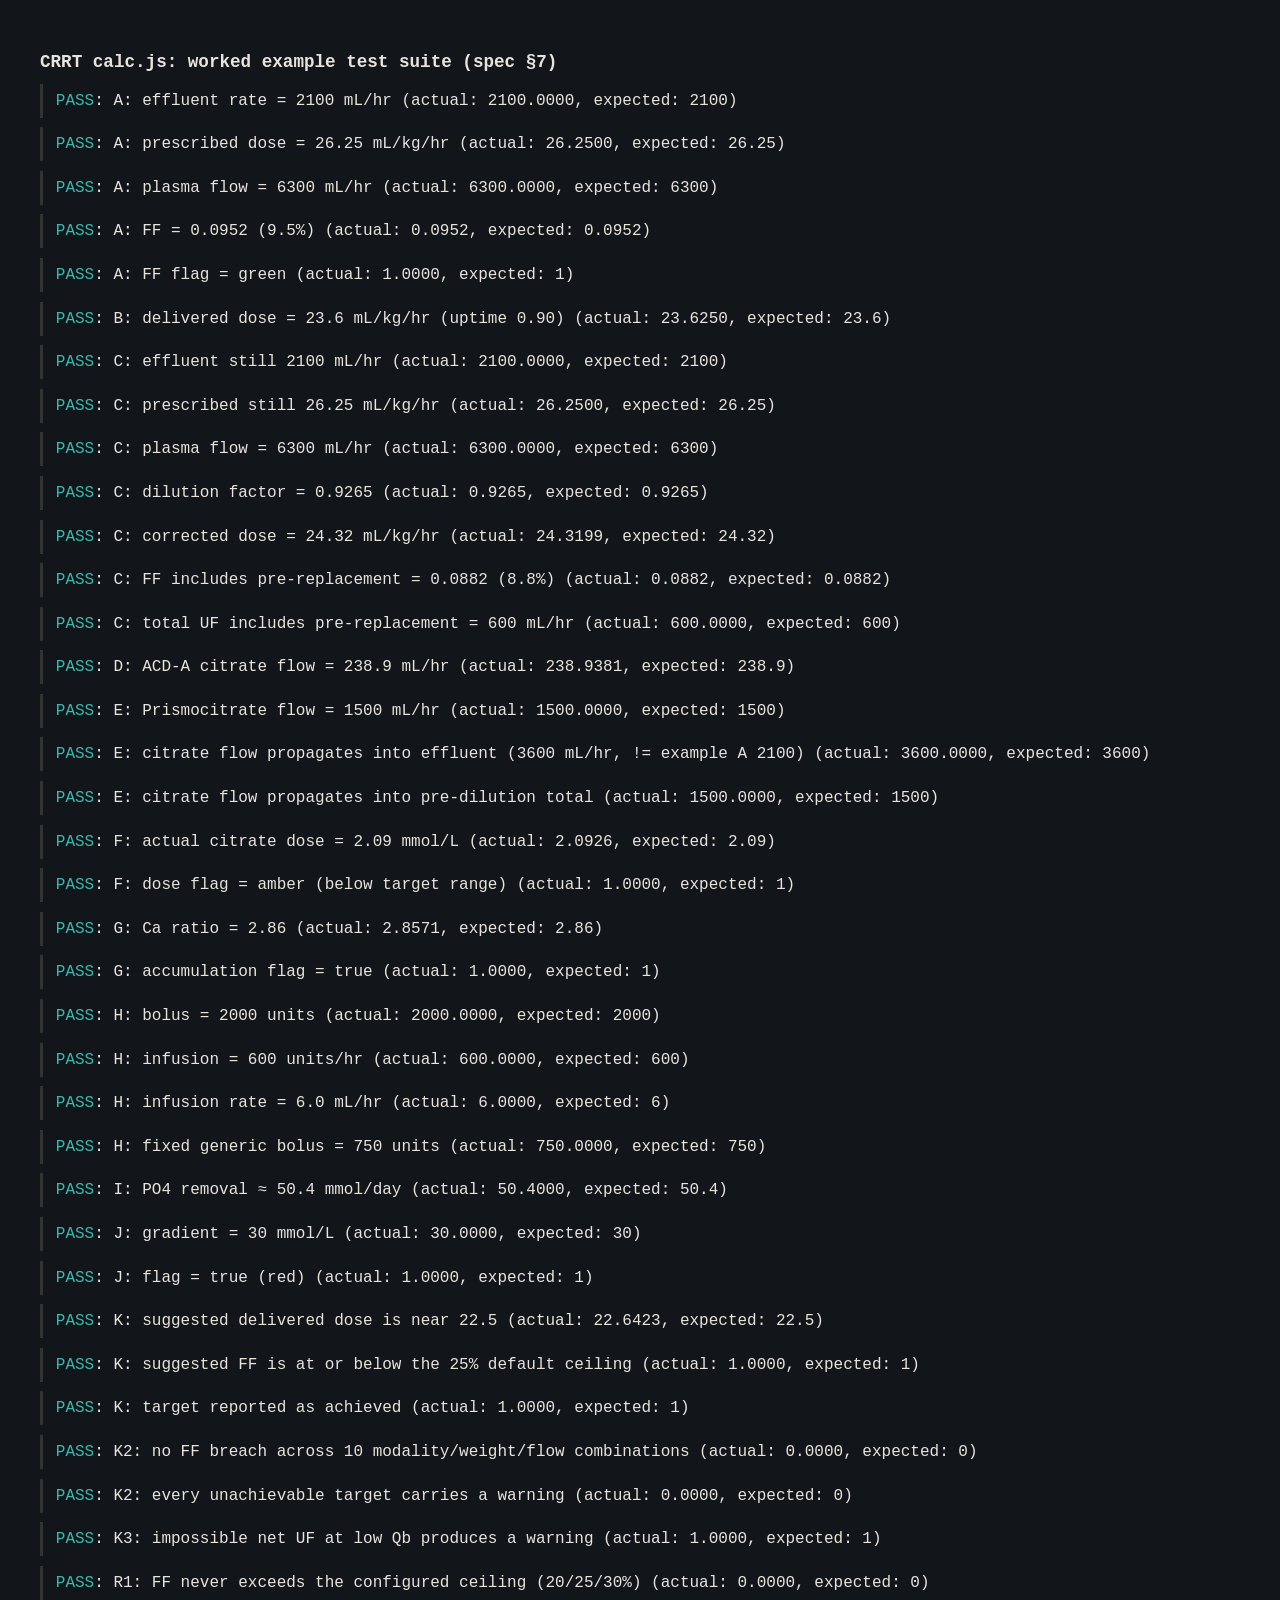
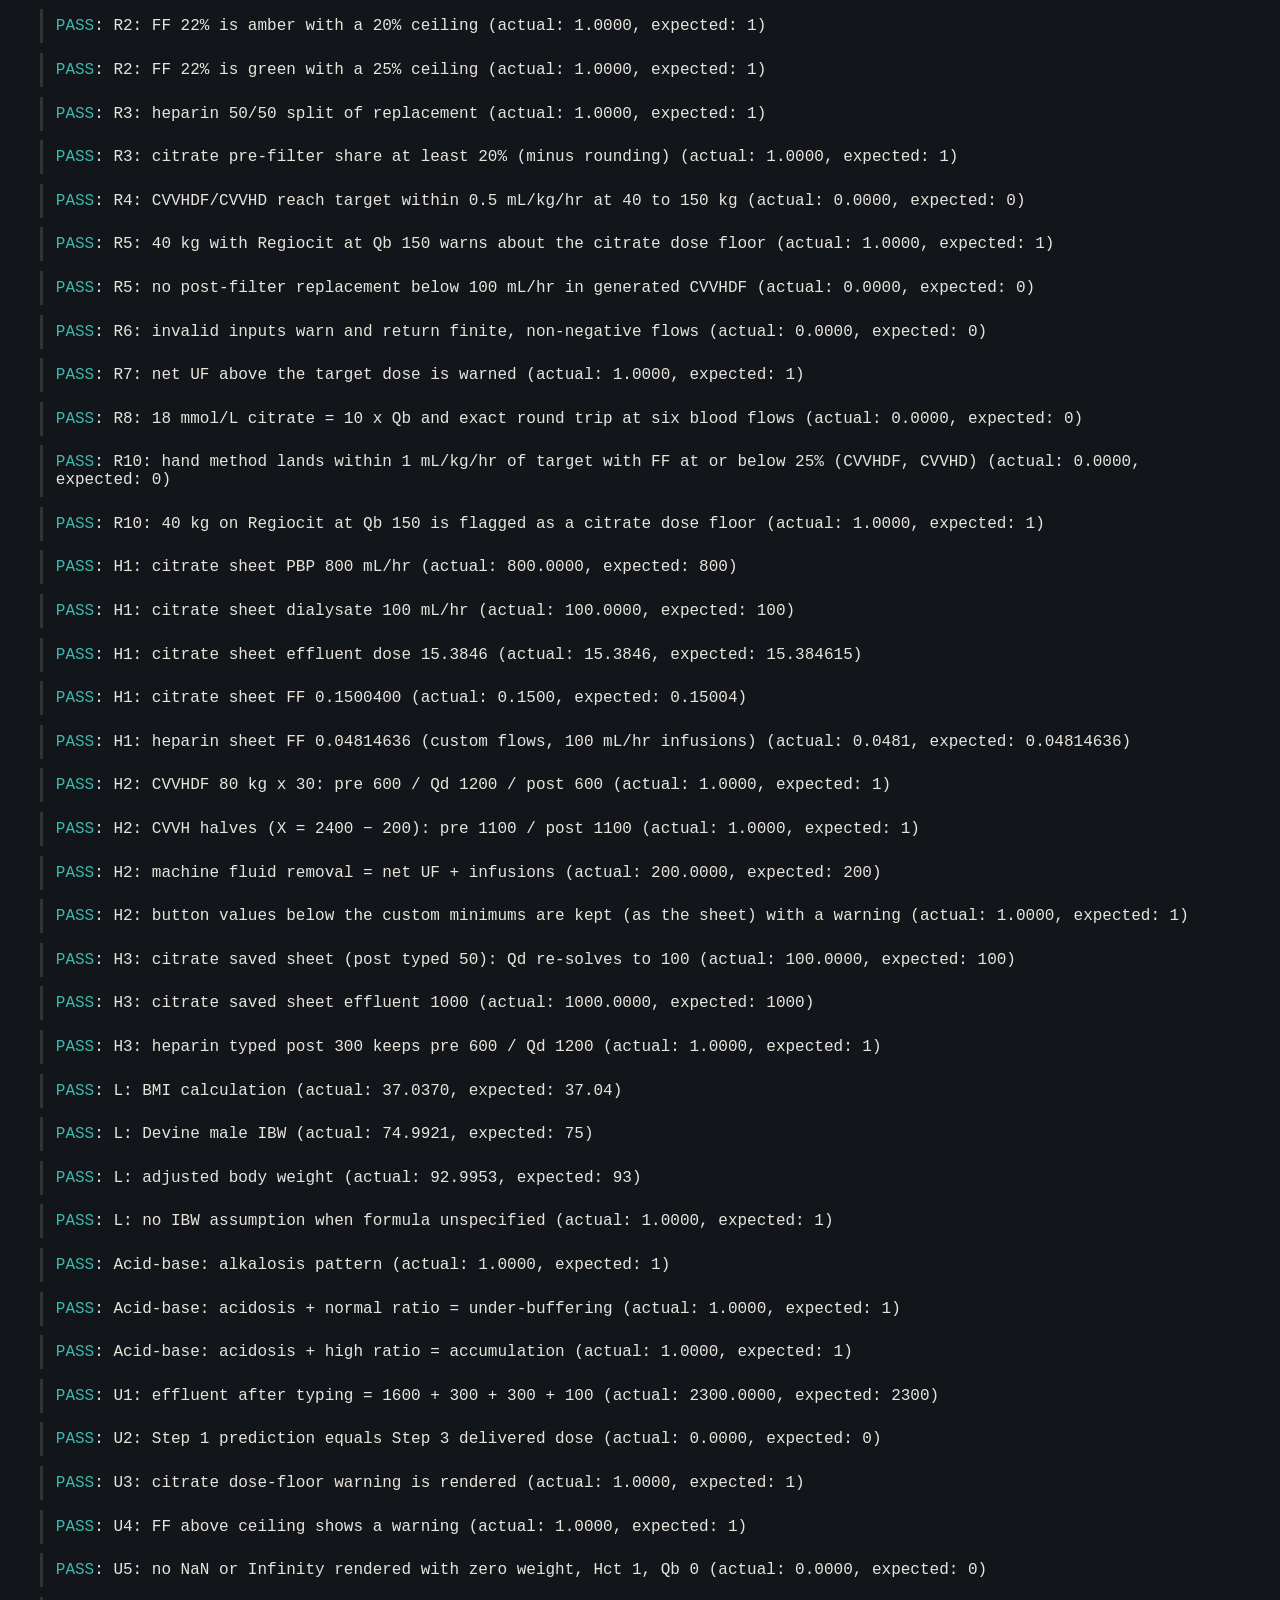
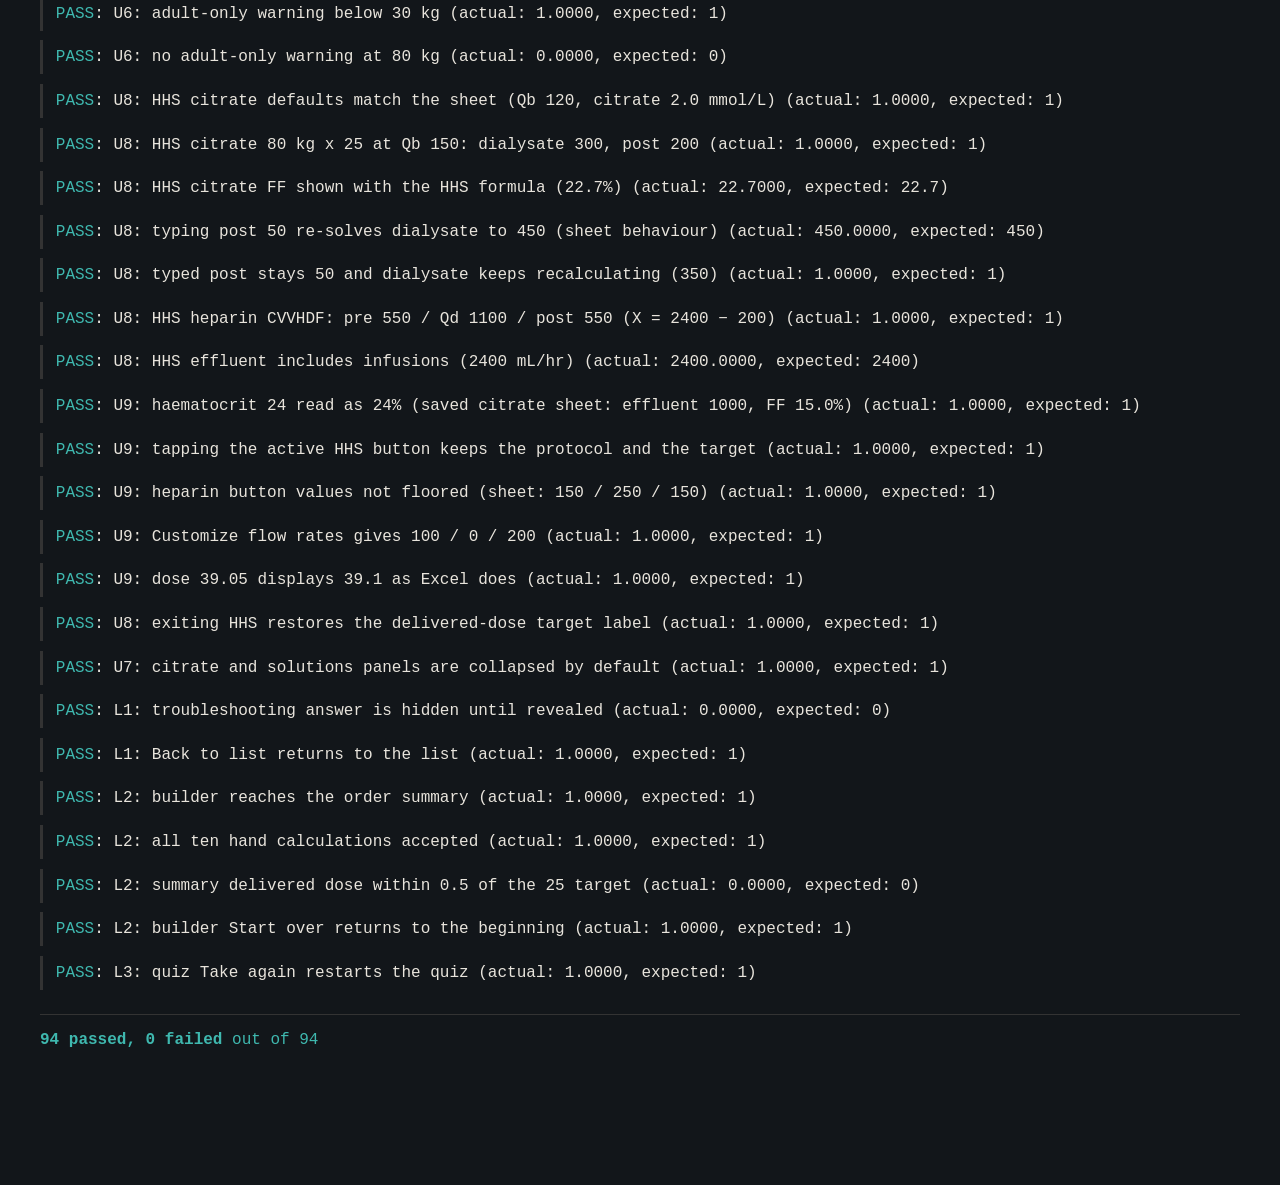
<file: tests/tests.html>
<!doctype html>
<html lang="en">
<head>
<meta charset="utf-8">
<title>CRRT calc.js: test suite</title>
<style>
  body { font-family: ui-monospace, "IBM Plex Mono", monospace; background: #12161A; color: #E8E4DC; padding: 2rem; }
  .pass { color: #3FB8AF; }
  .fail { color: #E5533D; font-weight: bold; }
  .case { margin-bottom: 0.6rem; padding: 0.5rem 0.8rem; border-left: 3px solid #333; }
  .case.fail-case { border-left-color: #E5533D; background: #1B2127; }
  h1 { font-size: 1.1rem; }
  #summary { font-size: 1rem; margin-top: 1.5rem; padding-top: 1rem; border-top: 1px solid #333; }
</style>
</head>
<body>
<h1>CRRT calc.js: worked example test suite (spec §7)</h1>
<div id="results"></div>
<div id="summary"></div>

<script src="../js/calc.js"></script>
<script src="../js/schematic.js"></script>
<script src="../js/ui-calculator.js"></script>
<script src="../js/ui-teaching.js"></script>
<script src="../js/ui-prescribing.js"></script>
<script>
(function () {
  const C = window.CRRTCalc;
  const results = [];
  let pass = 0, fail = 0;

  function approx(actual, expected, tol) {
    return Math.abs(actual - expected) <= tol;
  }

  function check(label, actual, expected, tol = 0.1) {
    const ok = approx(actual, expected, tol);
    if (ok) pass++; else fail++;
    results.push({ label, actual, expected, ok });
  }

  // --- A: Dose and filtration fraction ---
  // 80 kg, Hct 0.30, CVVHDF, Qb 150, Qd 1500, post 500, netUF 100, no pre-dilution, uptime 1.0
  const A = C.computeDoseAndFF({
    weightKg: 80,
    hematocrit: 0.30,
    bloodFlow_mL_min: 150,
    dialysateFlow_mL_hr: 1500,
    replacementPre_mL_hr: 0,
    replacementPost_mL_hr: 500,
    netUltrafiltration_mL_hr: 100,
    citrateFlow_mL_hr: 0,
    uptimeFraction: 1.0,
  });
  check('A: effluent rate = 2100 mL/hr', A.effluentRate_mL_hr, 2100, 0.01);
  check('A: prescribed dose = 26.25 mL/kg/hr', A.prescribedDose_mL_kg_hr, 26.25, 0.01);
  check('A: plasma flow = 6300 mL/hr', A.plasmaFlow_mL_hr, 6300, 0.01);
  check('A: FF = 0.0952 (9.5%)', A.filtrationFraction, 0.0952, 0.001);
  check('A: FF flag = green', A.ffFlag === 'green' ? 1 : 0, 1, 0);

  // --- B: Downtime ---
  const B = C.computeDoseAndFF({
    weightKg: 80,
    hematocrit: 0.30,
    bloodFlow_mL_min: 150,
    dialysateFlow_mL_hr: 1500,
    replacementPre_mL_hr: 0,
    replacementPost_mL_hr: 500,
    netUltrafiltration_mL_hr: 100,
    citrateFlow_mL_hr: 0,
    uptimeFraction: 0.90,
  });
  check('B: delivered dose = 23.6 mL/kg/hr (uptime 0.90)', B.deliveredDose_mL_kg_hr, 23.6, 0.05);

  // --- C: Pre-dilution correction ---
  // Same as A but 500 mL/hr replacement moved to pre-filter
  const Cx = C.computeDoseAndFF({
    weightKg: 80,
    hematocrit: 0.30,
    bloodFlow_mL_min: 150,
    dialysateFlow_mL_hr: 1500,
    replacementPre_mL_hr: 500,
    replacementPost_mL_hr: 0,
    netUltrafiltration_mL_hr: 100,
    citrateFlow_mL_hr: 0,
    uptimeFraction: 1.0,
  });
  check('C: effluent still 2100 mL/hr', Cx.effluentRate_mL_hr, 2100, 0.01);
  check('C: prescribed still 26.25 mL/kg/hr', Cx.prescribedDose_mL_kg_hr, 26.25, 0.01);
  check('C: plasma flow = 6300 mL/hr', Cx.plasmaWaterFlow_mL_hr, 6300, 1);
  check('C: dilution factor = 0.9265', Cx.dilutionFactor, 0.9265, 0.001);
  check('C: corrected dose = 24.32 mL/kg/hr', Cx.correctedDose_mL_kg_hr, 24.32, 0.1);
  check('C: FF includes pre-replacement = 0.0882 (8.8%)', Cx.filtrationFraction, 0.0882, 0.001);
  check('C: total UF includes pre-replacement = 600 mL/hr', Cx.totalUltrafiltration_mL_hr, 600, 0.01);

  // --- D: Citrate, concentrated ACD-A ---
  const D = C.citrateFlowFromTargetDose({
    bloodFlow_mL_min: 150,
    targetCitrateDose_mmol_L: 3.0,
    citrateConcentration_mmol_L: 113,
  });
  check('D: ACD-A citrate flow = 238.9 mL/hr', D.citrateFlow_mL_hr, 238.9, 0.5);

  // --- E: Citrate, dilute pre-filter (Prismocitrate 18/0) ---
  const E = C.citrateFlowFromTargetDose({
    bloodFlow_mL_min: 150,
    targetCitrateDose_mmol_L: 3.0,
    citrateConcentration_mmol_L: 18,
  });
  check('E: Prismocitrate flow = 1500 mL/hr', E.citrateFlow_mL_hr, 1500, 0.5);

  // E continued: this citrate flow must propagate as pre-dilution fluid
  // and change dose/FF relative to example A.
  const Eprop = C.computeDoseAndFF({
    weightKg: 80,
    hematocrit: 0.30,
    bloodFlow_mL_min: 150,
    dialysateFlow_mL_hr: 1500,
    replacementPre_mL_hr: 0,
    replacementPost_mL_hr: 500,
    netUltrafiltration_mL_hr: 100,
    citrateFlow_mL_hr: E.citrateFlow_mL_hr,
    citratePreFilter: true,
    uptimeFraction: 1.0,
  });
  check(
    'E: citrate flow propagates into effluent (3600 mL/hr, != example A 2100)',
    Eprop.effluentRate_mL_hr,
    3600,
    0.01
  );
  check(
    'E: citrate flow propagates into pre-dilution total',
    Eprop.citrateAsPreDilution_mL_hr,
    1500,
    0.01
  );

  // --- F: Inverse citrate dose ---
  const F = C.citrateDoseFromFlow({
    citrateFlow_mL_hr: 200,
    citrateConcentration_mmol_L: 113,
    bloodFlow_mL_min: 180,
  });
  check('F: actual citrate dose = 2.09 mmol/L', F.actualCitrateDose_mmol_L, 2.09, 0.02);
  check('F: dose flag = amber (below target range)', F.doseFlag === 'amber' ? 1 : 0, 1, 0);

  // --- G: Accumulation ---
  const G = C.citrateAccumulationCheck({ totalCa_mmol_L: 3.0, systemicICa_mmol_L: 1.05 });
  check('G: Ca ratio = 2.86', G.caRatio, 2.86, 0.01);
  check('G: accumulation flag = true', G.accumulationFlag ? 1 : 0, 1, 0);

  // --- H: Heparin ---
  const H = C.computeHeparinDosing({
    weightKg: 80,
    bolusUnitsPerKg: 25,
    infusionUnitsPerKgHr: 7.5,
    heparinConcentration_units_mL: 100,
  });
  check('H: bolus = 2000 units', H.bolusUnits, 2000, 0.01);
  check('H: infusion = 600 units/hr', H.infusionUnits_hr, 600, 0.01);
  check('H: infusion rate = 6.0 mL/hr', H.infusionRate_mL_hr, 6.0, 0.01);

  const Hfixed = C.computeHeparinDosing({
    weightKg: 80,
    bolusUnits: 750,
    infusionUnitsPerKgHr: 7.5,
    heparinConcentration_units_mL: 100,
  });
  check('H: fixed generic bolus = 750 units', Hfixed.bolusUnits, 750, 0.01);

  // --- I: Phosphate ---
  const I = C.estimatePhosphateRemoval({ effluentRate_mL_hr: 2100, serumPO4_mmol_L: 1.0 });
  check('I: PO4 removal ≈ 50.4 mmol/day', I.po4Removal_mmol_day, 50.4, 0.1);

  // --- J: Sodium gradient ---
  const J = C.sodiumGradientCheck({ serumNa_mmol_L: 110, solutionNa_mmol_L: 140 });
  check('J: gradient = 30 mmol/L', J.gradient_mmol_L, 30, 0.01);
  check('J: flag = true (red)', J.flag ? 1 : 0, 1, 0);

  // --- Guided starting prescription ---
  const K = C.suggestPrescription({
    weightKg: 80,
    hematocrit: 0.30,
    modality: 'CVVHDF',
    bloodFlow_mL_min: 150,
    targetDeliveredDose_mL_kg_hr: 22.5,
    uptimeFraction: 0.90,
    netUltrafiltration_mL_hr: 0,
    citrateFlow_mL_hr: 239,
    citratePreFilter: true,
  });
  check('K: suggested delivered dose is near 22.5', K.predictedDeliveredDose_mL_kg_hr, 22.5, 0.8);
  check('K: suggested FF is at or below the 25% default ceiling', K.predictedFiltrationFraction <= 0.2505 ? 1 : 0, 1, 0);
  check('K: target reported as achieved', K.targetAchieved === true ? 1 : 0, 1, 0);

  // --- K2: FF ceiling must hold across modalities, weights, and blood flows ---
  // Regression guard: the previous suggestPrescription hit the dose target by
  // pushing filtration fraction to 30-90%, which is not physiologically safe.
  const K2cases = [
    { weightKg: 80,  modality: 'CVVH',   bloodFlow_mL_min: 150 },
    { weightKg: 120, modality: 'CVVH',   bloodFlow_mL_min: 150 },
    { weightKg: 150, modality: 'CVVH',   bloodFlow_mL_min: 100 },
    { weightKg: 80,  modality: 'CVVH',   bloodFlow_mL_min: 100 },
    { weightKg: 80,  modality: 'CVVH',   hematocrit: 0.45 },
    { weightKg: 80,  modality: 'CVVH',   netUltrafiltration_mL_hr: 300 },
    { weightKg: 150, modality: 'CVVHDF', bloodFlow_mL_min: 100 },
    { weightKg: 80,  modality: 'CVVHDF', citrateFlow_mL_hr: 1500 },
    { weightKg: 40,  modality: 'CVVH' },
    { weightKg: 80,  modality: 'CVVHD' },
  ];
  let k2Breaches = 0, k2Unwarned = 0;
  K2cases.forEach(cfg => {
    const s = C.suggestPrescription(Object.assign({ hematocrit: 0.30, uptimeFraction: 0.90 }, cfg));
    if (Number.isFinite(s.predictedFiltrationFraction) && s.predictedFiltrationFraction > 0.2505) k2Breaches++;
    if (s.targetAchieved === false && (!s.warnings || s.warnings.length === 0)) k2Unwarned++;
    if (s.replacementPre_mL_hr < 0 || s.replacementPost_mL_hr < 0 || s.dialysateFlow_mL_hr < 0) k2Unwarned++;
  });
  check('K2: no FF breach across 10 modality/weight/flow combinations', k2Breaches, 0, 0);
  check('K2: every unachievable target carries a warning', k2Unwarned, 0, 0);

  // --- K3: net UF alone above ceiling must warn, not silently pass ---
  const K3 = C.suggestPrescription({
    weightKg: 70, modality: 'SCUF', bloodFlow_mL_min: 80,
    hematocrit: 0.45, netUltrafiltration_mL_hr: 800, uptimeFraction: 0.90,
  });
  check('K3: impossible net UF at low Qb produces a warning', K3.warnings.length > 0 ? 1 : 0, 1, 0);

  // --- v1.7.0 regression tests (audit 2026-09-23) ---

  // R1: configurable ceiling is a hard constraint at 20% as well as 25%.
  let r1 = 0;
  [0.20, 0.25, 0.30].forEach(ceil => {
    [40, 80, 120, 150].forEach(w => {
      ['CVVH', 'CVVHDF'].forEach(m => {
        const s = C.suggestPrescription({ weightKg: w, hematocrit: 0.30, modality: m, bloodFlow_mL_min: 150,
          targetDeliveredDose_mL_kg_hr: 25, uptimeFraction: 0.9, ffCeiling: ceil, preFilterShare: 0.5 });
        if (s.predictedFiltrationFraction > ceil + 1e-9) r1++;
      });
    });
  });
  check('R1: FF never exceeds the configured ceiling (20/25/30%)', r1, 0, 0);

  // R2: flags follow the configured ceiling.
  const R2 = C.computeDoseAndFF({ weightKg: 80, hematocrit: 0.3, bloodFlow_mL_min: 150,
    replacementPost_mL_hr: 1400, ffCeiling: 0.20, ffRedThreshold: 0.30 });
  check('R2: FF 22% is amber with a 20% ceiling', R2.ffFlag === 'amber' ? 1 : 0, 1, 0);
  const R2b = C.computeDoseAndFF({ weightKg: 80, hematocrit: 0.3, bloodFlow_mL_min: 150,
    replacementPost_mL_hr: 1400, ffCeiling: 0.25, ffRedThreshold: 0.30 });
  check('R2: FF 22% is green with a 25% ceiling', R2b.ffFlag === 'green' ? 1 : 0, 1, 0);

  // R3: protocol pre-filter share is applied inside the engine (no UI split).
  const R3h = C.suggestPrescription({ weightKg: 80, hematocrit: 0.3, modality: 'CVVHDF', bloodFlow_mL_min: 150,
    targetDeliveredDose_mL_kg_hr: 25, uptimeFraction: 0.9, preFilterShare: 0.5 });
  check('R3: heparin 50/50 split of replacement',
    Math.abs(R3h.replacementPre_mL_hr - R3h.replacementPost_mL_hr) <= 50 ? 1 : 0, 1, 0);
  const R3c = C.suggestPrescription({ weightKg: 80, hematocrit: 0.3, modality: 'CVVHDF', bloodFlow_mL_min: 150,
    targetDeliveredDose_mL_kg_hr: 25, uptimeFraction: 0.9, citrateFlow_mL_hr: 239, preFilterShare: 0.2 });
  const r3share = R3c.replacementPre_mL_hr / (R3c.replacementPre_mL_hr + R3c.replacementPost_mL_hr);
  check('R3: citrate pre-filter share at least 20% (minus rounding)', r3share >= 0.14 ? 1 : 0, 1, 0);

  // R4: no false "target not reached" from rounding at normal weights.
  let r4 = 0;
  [40, 60, 80, 100, 120, 150].forEach(w => {
    [[0, 0.5], [239, 0.2], [1500, 0.2]].forEach(([cit, share]) => {
      ['CVVHDF', 'CVVHD'].forEach(m => {
        const s = C.suggestPrescription({ weightKg: w, hematocrit: 0.3, modality: m, bloodFlow_mL_min: 150,
          targetDeliveredDose_mL_kg_hr: 25, uptimeFraction: 0.9, netUltrafiltration_mL_hr: 100,
          citrateFlow_mL_hr: cit, preFilterShare: share });
        if (s.targetAchieved === false) r4++;
        if (s.predictedDeliveredDose_mL_kg_hr < 24.5) r4++;
      });
    });
  });
  check('R4: CVVHDF/CVVHD reach target within 0.5 mL/kg/hr at 40 to 150 kg', r4, 0, 0);

  // R5: dilute citrate dose floor warns; tiny post-filter flows are not generated.
  const R5 = C.suggestPrescription({ weightKg: 40, hematocrit: 0.3, modality: 'CVVHDF', bloodFlow_mL_min: 150,
    targetDeliveredDose_mL_kg_hr: 25, uptimeFraction: 0.9, netUltrafiltration_mL_hr: 100,
    citrateFlow_mL_hr: 1500, preFilterShare: 0.2 });
  check('R5: 40 kg with Regiocit at Qb 150 warns about the citrate dose floor',
    R5.warnings.some(w => /citrate solution/.test(w)) ? 1 : 0, 1, 0);
  let r5tiny = 0;
  [60, 80, 100, 120, 150].forEach(w => {
    const s = C.suggestPrescription({ weightKg: w, hematocrit: 0.3, modality: 'CVVHDF', bloodFlow_mL_min: 150,
      targetDeliveredDose_mL_kg_hr: 25, uptimeFraction: 0.9, netUltrafiltration_mL_hr: 100,
      citrateFlow_mL_hr: 1500, preFilterShare: 0.2 });
    if (s.replacementPost_mL_hr > 0 && s.replacementPost_mL_hr < 100) r5tiny++;
  });
  check('R5: no post-filter replacement below 100 mL/hr in generated CVVHDF', r5tiny, 0, 0);

  // R6: invalid inputs are rejected with a warning instead of producing flows.
  let r6 = 0;
  [{ hematocrit: -0.1 }, { hematocrit: 1 }, { uptimeFraction: 0 }, { weightKg: 0 },
   { bloodFlow_mL_min: 0 }, { netUltrafiltration_mL_hr: -100 }, { targetDeliveredDose_mL_kg_hr: 0 }].forEach(bad => {
    const s = C.suggestPrescription(Object.assign({ weightKg: 80, hematocrit: 0.3, modality: 'CVVHDF',
      bloodFlow_mL_min: 150, targetDeliveredDose_mL_kg_hr: 25, uptimeFraction: 0.9 }, bad));
    if (s.warnings.length === 0 || s.targetAchieved !== false) r6++;
    if ([s.dialysateFlow_mL_hr, s.replacementPre_mL_hr, s.replacementPost_mL_hr].some(f => !Number.isFinite(f) || f < 0)) r6++;
  });
  check('R6: invalid inputs warn and return finite, non-negative flows', r6, 0, 0);

  // R7: overshoot from fixed volumes or rounding is always explained.
  const R7 = C.suggestPrescription({ weightKg: 40, hematocrit: 0.3, modality: 'CVVHD', bloodFlow_mL_min: 150,
    targetDeliveredDose_mL_kg_hr: 20, uptimeFraction: 1, netUltrafiltration_mL_hr: 1200 });
  check('R7: net UF above the target dose is warned',
    R7.predictedDeliveredDose_mL_kg_hr > 22 && R7.warnings.length > 0 ? 1 : 0, 1, 0);

  // R8: Tolwani citrate check. 18 mmol/L at 3 mmol/L runs at exactly 10 x Qb.
  let r8 = 0;
  [100, 120, 150, 180, 200, 250].forEach(qb => {
    const f = C.citrateFlowFromTargetDose({ bloodFlow_mL_min: qb, targetCitrateDose_mmol_L: 3, citrateConcentration_mmol_L: 18 }).citrateFlow_mL_hr;
    if (Math.abs(f - 10 * qb) > 1e-9) r8++;
    const back = C.citrateDoseFromFlow({ citrateFlow_mL_hr: f, citrateConcentration_mmol_L: 18, bloodFlow_mL_min: qb }).actualCitrateDose_mmol_L;
    if (Math.abs(back - 3) > 1e-9) r8++;
  });
  check('R8: 18 mmol/L citrate = 10 x Qb and exact round trip at six blood flows', r8, 0, 0);

  // R10: teaching method agrees with the engine across the prescribing vignettes.
  let r10 = 0;
  [[70, 'citrate', 18, 120, 0.30], [85, 'citrate', 18, 150, 0.28], [95, 'heparin', 18, 200, 0.36], [102.3, 'citrate', 113, 200, 0.32],
   [70, 'none', 18, 200, 0.24], [150, 'citrate', 113, 200, 0.32]].forEach(([w, a, conc, qb, hct]) => {
    ['CVVHDF', 'CVVHD'].forEach(m => {
      const t = C.teachingPrescription({ weightKg: w, anticoag: a, citrateConcentration_mmol_L: conc, bloodFlow_mL_min: qb, hematocrit: hct, modality: m, targetDeliveredDose_mL_kg_hr: 25 });
      if (Math.abs(t.check.correctedDeliveredDose_mL_kg_hr - 25) > 1) r10++;
      if (t.check.filtrationFraction > 0.25 + 1e-9) r10++;
      if ([t.dialysateFlow_mL_hr, t.replacementPre_mL_hr, t.replacementPost_mL_hr].some(f => !Number.isFinite(f) || f < 0)) r10++;
    });
  });
  check('R10: hand method lands within 1 mL/kg/hr of target with FF at or below 25% (CVVHDF, CVVHD)', r10, 0, 0);
  const R10floor = C.teachingPrescription({ weightKg: 40, hematocrit: 0.25, bloodFlow_mL_min: 150, targetDeliveredDose_mL_kg_hr: 22.5 });
  check('R10: 40 kg on Regiocit at Qb 150 is flagged as a citrate dose floor', R10floor.floorExceeded ? 1 : 0, 1, 0);

  // H1: HHS protocol reproduces the HHS spreadsheets' saved values exactly.
  const H1 = C.hhsPrescription({ protocol: 'citrate', weightKg: 65, hematocrit: 0.24, bloodFlow_mL_min: 120,
    targetEffluentDose_mL_kg_hr: 15, citrateDose_mmol_L: 2, netUltrafiltration_mL_hr: 50, postFilterFixed_mL_hr: 50 });
  check('H1: citrate sheet PBP 800 mL/hr', H1.citrateFlow_mL_hr, 800, 1e-9);
  check('H1: citrate sheet dialysate 100 mL/hr', H1.dialysateFlow_mL_hr, 100, 0);
  check('H1: citrate sheet effluent dose 15.3846', H1.effluentDose_mL_kg_hr, 15.384615, 1e-5);
  check('H1: citrate sheet FF 0.1500400', H1.filtrationFraction, 0.1500400, 1e-7);
  const H1h = C.computeDoseAndFF({ weightKg: 70, hematocrit: 0.28, bloodFlow_mL_min: 200, replacementPre_mL_hr: 100,
    replacementPost_mL_hr: 200, netUltrafiltration_mL_hr: 100, ffPlasmaFactor: 0.95 });
  check('H1: heparin sheet FF 0.04814636 (custom flows, 100 mL/hr infusions)', H1h.filtrationFraction, 0.04814636, 1e-8);

  // H2: HHS heparin split and minimums.
  const H2 = C.hhsPrescription({ protocol: 'heparin', modality: 'CVVHDF', weightKg: 80, hematocrit: 0.30,
    bloodFlow_mL_min: 200, targetEffluentDose_mL_kg_hr: 30 });
  check('H2: CVVHDF 80 kg x 30: pre 600 / Qd 1200 / post 600',
    H2.replacementPre_mL_hr === 600 && H2.dialysateFlow_mL_hr === 1200 && H2.replacementPost_mL_hr === 600 ? 1 : 0, 1, 0);
  const H2b = C.hhsPrescription({ protocol: 'heparin', modality: 'CVVH', weightKg: 80, hematocrit: 0.30,
    bloodFlow_mL_min: 250, targetEffluentDose_mL_kg_hr: 30, netUltrafiltration_mL_hr: 100, infused_mL_hr: 100 });
  check('H2: CVVH halves (X = 2400 − 200): pre 1100 / post 1100', H2b.replacementPre_mL_hr === 1100 && H2b.replacementPost_mL_hr === 1100 ? 1 : 0, 1, 0);
  check('H2: machine fluid removal = net UF + infusions', H2b.machineFluidRemoval_mL_hr, 200, 0);
  const H2c = C.hhsPrescription({ protocol: 'heparin', modality: 'CVVHDF', weightKg: 30, hematocrit: 0.30,
    bloodFlow_mL_min: 200, targetEffluentDose_mL_kg_hr: 20, netUltrafiltration_mL_hr: 200 });
  check('H2: button values below the custom minimums are kept (as the sheet) with a warning',
    H2c.replacementPre_mL_hr === 100 && H2c.replacementPost_mL_hr === 100 && H2c.warnings.length > 0 ? 1 : 0, 1, 0);

  // H3: a typed flow keeps its value and the others recalculate (as in the sheets).
  const H3 = C.hhsPrescription({ protocol: 'citrate', weightKg: 65, hematocrit: 0.24, bloodFlow_mL_min: 120,
    targetEffluentDose_mL_kg_hr: 15, citrateDose_mmol_L: 2.0, netUltrafiltration_mL_hr: 50, overrides: { post: 50 } });
  check('H3: citrate saved sheet (post typed 50): Qd re-solves to 100', H3.dialysateFlow_mL_hr, 100, 0);
  check('H3: citrate saved sheet effluent 1000', H3.effluent_mL_hr, 1000, 0);
  const H3b = C.hhsPrescription({ protocol: 'heparin', modality: 'CVVHDF', weightKg: 80, hematocrit: 0.30,
    bloodFlow_mL_min: 200, targetEffluentDose_mL_kg_hr: 30, overrides: { post: 300 } });
  check('H3: heparin typed post 300 keeps pre 600 / Qd 1200', H3b.replacementPre_mL_hr === 600 && H3b.dialysateFlow_mL_hr === 1200 && H3b.replacementPost_mL_hr === 300 ? 1 : 0, 1, 0);

  // --- Dosing-weight helper ---
  const L = C.computeBMIAndAdjustedWeight({ weightKg: 120, heightCm: 180, sex: 'male' });
  check('L: BMI calculation', L.bmi, 37.04, 0.02);
  check('L: Devine male IBW', L.ibwKg, 75.0, 0.1);
  check('L: adjusted body weight', L.adjustedBodyWeightKg, 93.0, 0.1);
  const Lunspecified = C.computeBMIAndAdjustedWeight({ weightKg: 120, heightCm: 180, sex: 'unspecified' });
  check('L: no IBW assumption when formula unspecified', Lunspecified.ibwKg === null ? 1 : 0, 1, 0);

  // --- Acid-base pattern discrimination (§3.2 three-way) ---
  check(
    'Acid-base: alkalosis pattern',
    C.citrateAcidBasePattern({ pH: 7.50, hco3_mmol_L: 30, caRatio: 2.0 }) === 'alkalosis' ? 1 : 0,
    1, 0
  );
  check(
    'Acid-base: acidosis + normal ratio = under-buffering',
    C.citrateAcidBasePattern({ pH: 7.28, hco3_mmol_L: 18, caRatio: 2.0 }) === 'acidosis_underbuffering' ? 1 : 0,
    1, 0
  );
  check(
    'Acid-base: acidosis + high ratio = accumulation',
    C.citrateAcidBasePattern({ pH: 7.28, hco3_mmol_L: 18, caRatio: 2.9 }) === 'acidosis_accumulation' ? 1 : 0,
    1, 0
  );

  // --- Render ---
  function renderResults() {
  const resultsEl = document.getElementById('results');
  results.forEach(r => {
    const div = document.createElement('div');
    div.className = 'case' + (r.ok ? '' : ' fail-case');
    div.innerHTML = `<span class="${r.ok ? 'pass' : 'fail'}">${r.ok ? 'PASS' : 'FAIL'}</span>: ${r.label} ` +
      `(actual: ${typeof r.actual === 'number' ? r.actual.toFixed(4) : r.actual}, expected: ${r.expected})`;
    resultsEl.appendChild(div);
  });

  document.getElementById('summary').innerHTML =
    `<strong>${pass} passed, ${fail} failed</strong> out of ${pass + fail}`;

  if (fail > 0) {
    document.getElementById('summary').style.color = '#E5533D';
  } else {
    document.getElementById('summary').style.color = '#3FB8AF';
  }
  }

  // --- UI path tests: drive the real Prescribe page in a hidden container ---
  async function uiTests() {
    const [cfg, sol] = await Promise.all([
      fetch('../config/local-protocol.json').then(r => r.json()),
      fetch('../data/solutions.json').then(r => r.json()),
    ]);
    const dataCache = { solutions: sol };
    window.CRRTStore = {
      loadConfig: async () => cfg,
      loadData: async (name) => dataCache[name] || (dataCache[name] = await fetch('../data/' + name + '.json').then(r => r.json())),
      get: (k, fallback) => fallback,
      set: () => {},
    };
    const root = document.createElement('div');
    root.style.display = 'none';
    document.body.appendChild(root);
    await window.CRRTUICalculator.mount(root);
    const $ = id => document.getElementById(id);
    const set = (id, v) => { const n = $(id); n.value = String(v); n.dispatchEvent(new Event('input')); n.dispatchEvent(new Event('change')); };
    const numOut = id => parseFloat($(id).textContent);

    // U1: typed values are numbers, not strings (string concatenation bug).
    root.querySelector('[data-anticoag="heparin"]').click();
    root.querySelector('[data-modality="CVVHDF"]').click();
    set('dialysateFlow', 1600); set('replacementPre', 300); set('replacementPost', 300); set('netUF', 100);
    check('U1: effluent after typing = 1600 + 300 + 300 + 100', numOut('out-effluent'), 2300, 0.5);

    // U2: the displayed prescription is exactly the engine's (no UI post-processing).
    $('generatePrescription').click();
    const pred = root.textContent.match(/Current generated prediction: ([\d.]+) mL\/kg\/hr delivered at FF ([\d.]+)%/);
    check('U2: Step 1 prediction equals Step 3 delivered dose', pred ? Math.abs(parseFloat(pred[1]) - numOut('out-delivered')) : 99, 0, 0.05);

    // U3: generator warnings reach the screen (Regiocit dose floor at 40 kg).
    root.querySelector('[data-anticoag="citrate"]').click();
    set('citrateProduct', 'regiocit');
    set('actualWeightKg', 40); set('bloodFlow', 150); set('targetDeliveredDose', 25);
    $('generatePrescription').click();
    check('U3: citrate dose-floor warning is rendered', /citrate solution/.test(root.textContent) ? 1 : 0, 1, 0);

    // U4: amber FF warning renders for a manual edit above the ceiling.
    set('actualWeightKg', 80);
    root.querySelector('[data-anticoag="heparin"]').click();
    set('replacementPre', 0); set('replacementPost', 1800); set('netUF', 0);
    check('U4: FF above ceiling shows a warning', /FF above/.test($('out-warnings').textContent) ? 1 : 0, 1, 0);

    // U5: degenerate inputs never render NaN or Infinity.
    set('actualWeightKg', 0); set('hematocrit', 1); set('bloodFlow', 0);
    check('U5: no NaN or Infinity rendered with zero weight, Hct 1, Qb 0', /NaN|Infinity/.test(root.textContent) ? 1 : 0, 0, 0);

    // U6: adult-only guard (v1.8.0).
    set('hematocrit', 0.3); set('bloodFlow', 150);
    set('actualWeightKg', 25);
    check('U6: adult-only warning below 30 kg', /designed for adults/.test(root.textContent) ? 1 : 0, 1, 0);
    set('actualWeightKg', 80);
    check('U6: no adult-only warning at 80 kg', /designed for adults/.test(root.textContent) ? 1 : 0, 0, 0);

    // U8: HHS protocol buttons drive the sheet formulas through the real page.
    root.querySelector('[data-hhs="citrate"]').click();
    check('U8: HHS citrate defaults match the sheet (Qb 120, citrate 2.0 mmol/L)', +$('bloodFlow').value === 120 && +$('citrateTargetDose').value === 2 ? 1 : 0, 1, 0);
    set('actualWeightKg', 80); set('targetDeliveredDose', 25); set('bloodFlow', 150); set('citrateTargetDose', 3); set('netUF', 0); set('nonCRRTIntake', 0);
    check('U8: HHS citrate 80 kg x 25 at Qb 150: dialysate 300, post 200',
      +$('dialysateFlow').value === 300 && +$('replacementPost').value === 200 ? 1 : 0, 1, 0);
    check('U8: HHS citrate FF shown with the HHS formula (22.7%)', parseFloat($('out-ff').textContent), 22.7, 0.05);
    set('replacementPost', 50);
    check('U8: typing post 50 re-solves dialysate to 450 (sheet behaviour)', +$('dialysateFlow').value, 450, 0);
    set('netUF', 100);
    check('U8: typed post stays 50 and dialysate keeps recalculating (350)', +$('replacementPost').value === 50 && +$('dialysateFlow').value === 350 ? 1 : 0, 1, 0);
    set('netUF', 0);
    root.querySelector('[data-hhs="heparin"]').click();
    set('actualWeightKg', 80); set('targetDeliveredDose', 30); set('netUF', 100); set('nonCRRTIntake', 100);
    check('U8: HHS heparin CVVHDF: pre 550 / Qd 1100 / post 550 (X = 2400 − 200)',
      +$('replacementPre').value === 550 && +$('dialysateFlow').value === 1100 && +$('replacementPost').value === 550 ? 1 : 0, 1, 0);
    check('U8: HHS effluent includes infusions (2400 mL/hr)', parseFloat($('out-effluent').textContent), 2400, 0.5);
    // U9: v1.12.0 regressions found against the real workbooks.
    root.querySelector('[data-hhs="citrate"]').click();
    set('actualWeightKg', 65); set('hematocrit', 24); set('targetDeliveredDose', 15); set('bloodFlow', 120); set('hhsCitrateDose', 2); set('netUF', 50); set('nonCRRTIntake', 0); set('replacementPost', 50);
    check('U9: haematocrit 24 read as 24% (saved citrate sheet: effluent 1000, FF 15.0%)', parseFloat($('out-effluent').textContent) === 1000 && parseFloat($('out-ff').textContent) === 15 ? 1 : 0, 1, 0);
    root.querySelector('[data-hhs="citrate"]').click();
    check('U9: tapping the active HHS button keeps the protocol and the target', !!root.querySelector('[data-hhs="citrate"].selected') && +$('targetDeliveredDose').value === 15 ? 1 : 0, 1, 0);
    set('hematocrit', 0.24);
    root.querySelector('[data-hhs="heparin"]').click();
    set('actualWeightKg', 40); set('targetDeliveredDose', 25); set('netUF', 300); set('nonCRRTIntake', 200);
    check('U9: heparin button values not floored (sheet: 150 / 250 / 150)', +$('replacementPre').value === 150 && +$('dialysateFlow').value === 250 && +$('replacementPost').value === 150 ? 1 : 0, 1, 0);
    $('hhsCustom').click();
    check('U9: Customize flow rates gives 100 / 0 / 200', +$('replacementPre').value === 100 && +$('dialysateFlow').value === 0 && +$('replacementPost').value === 200 ? 1 : 0, 1, 0);
    root.querySelector('[data-hhs="citrate"]').click();
    set('actualWeightKg', 100); set('targetDeliveredDose', 39); set('bloodFlow', 120); set('hhsCitrateDose', 3.2); set('netUF', 90); set('nonCRRTIntake', 85); set('replacementPost', 600);
    check('U9: dose 39.05 displays 39.1 as Excel does', $('out-prescribed').textContent.trim().startsWith('39.1') ? 1 : 0, 1, 0);
    set('replacementPost', 200); set('nonCRRTIntake', 0); set('netUF', 0);
    $('hhsExit').click();
    set('netUF', 0); set('nonCRRTIntake', 0);
    check('U8: exiting HHS restores the delivered-dose target label', /Target delivered dose/.test(root.textContent) ? 1 : 0, 1, 0);

    // U7: citrate and solutions panels start collapsed.
    check('U7: citrate and solutions panels are collapsed by default',
      (document.getElementById('panel-solutions') && !document.getElementById('panel-solutions').open) ? 1 : 0, 1, 0);
    root.remove();

    // --- Learn tab navigation: restart buttons must work without a hash change ---
    const lroot = document.createElement('div');
    lroot.style.display = 'none';
    document.body.appendChild(lroot);
    const T = window.CRRTUITeaching;
    await T.mountTroubleshoot(lroot);
    lroot.querySelector('[data-id]').click();
    check('L1: troubleshooting answer is hidden until revealed', lroot.querySelector('details').open ? 1 : 0, 0, 0);
    $('troubleshootBack').click();
    check('L1: Back to list returns to the list', lroot.querySelectorAll('[data-id]').length > 0 ? 1 : 0, 1, 0);
    // L2: guided builder, preferred path, entering the correct answer at every calculation.
    const P = window.CRRTUIPrescribing;
    await P.mountBuilder(lroot);
    const expected = C.teachingPrescription({ weightKg: 70, hematocrit: 0.30, modality: 'CVVHDF', anticoag: 'citrate',
      citrateConcentration_mmol_L: 18, citrateDose_mmol_L: 3, bloodFlow_mL_min: 120, targetDeliveredDose_mL_kg_hr: 25, uptimeFraction: 0.9, netUltrafiltration_mL_hr: 0 });
    const answers = { w: 70, e0: expected.effluentBeforeDilution_mL_hr, cit: expected.citrateFlow_mL_hr, qp: expected.plasmaFlow_mL_hr,
      df: expected.dilutionFactor, e: expected.effluentTarget_mL_hr, qd: expected.initialSplit.dialysateFlow_mL_hr,
      pre: expected.initialSplit.replacementPre_mL_hr, post: expected.initialSplit.replacementPost_mL_hr, ff: expected.initialCheck.filtrationFraction * 100 };
    let l2wrong = 0, l2inputs = 0, l2stuck = 0;
    for (let i = 0; i < 40; i++) {
      const opt = lroot.querySelector('[data-opt]:not([disabled])');
      if (opt && !lroot.querySelector('[data-nav="next"]')) opt.click();
      if ($('rxCheck')) {
        lroot.querySelectorAll('input[id^="rx-"]').forEach(inp => { inp.value = String(answers[inp.id.slice(3)]); l2inputs++; });
        $('rxCheck').click();
        l2wrong += lroot.querySelectorAll('.rx-bad').length;
      }
      if ($('rxOpen')) break;
      const next = lroot.querySelector('[data-nav="next"]');
      if (!next) { l2stuck++; break; }
      next.click();
    }
    check('L2: builder reaches the order summary', $('rxOpen') ? 1 : 0, 1, 0);
    check('L2: all ten hand calculations accepted', l2inputs === 10 && l2wrong === 0 && l2stuck === 0 ? 1 : 0, 1, 0);
    check('L2: summary delivered dose within 0.5 of the 25 target',
      Math.abs(parseFloat((lroot.textContent.match(/expected delivered ([\d.]+)/) || [])[1]) - 25), 0, 0.5);
    $('rxRestart').click();
    check('L2: builder Start over returns to the beginning', /How this works/.test(lroot.textContent) ? 1 : 0, 1, 0);
    await T.mountQuiz(lroot);
    for (let i = 0; i < 60 && lroot.querySelector('#quizOptions .case-option'); i++) {
      lroot.querySelector('#quizOptions .case-option').click(); $('quizNext').click();
    }
    await new Promise(r => { $('quizRestart').click(); setTimeout(r, 50); });
    check('L3: quiz Take again restarts the quiz', lroot.querySelector('#quizOptions') ? 1 : 0, 1, 0);
    lroot.remove();
  }

  uiTests().catch(e => check('UI tests ran without error: ' + e.message, 0, 1, 0)).finally(renderResults);
})();
</script>
</body>
</html>
</file>
